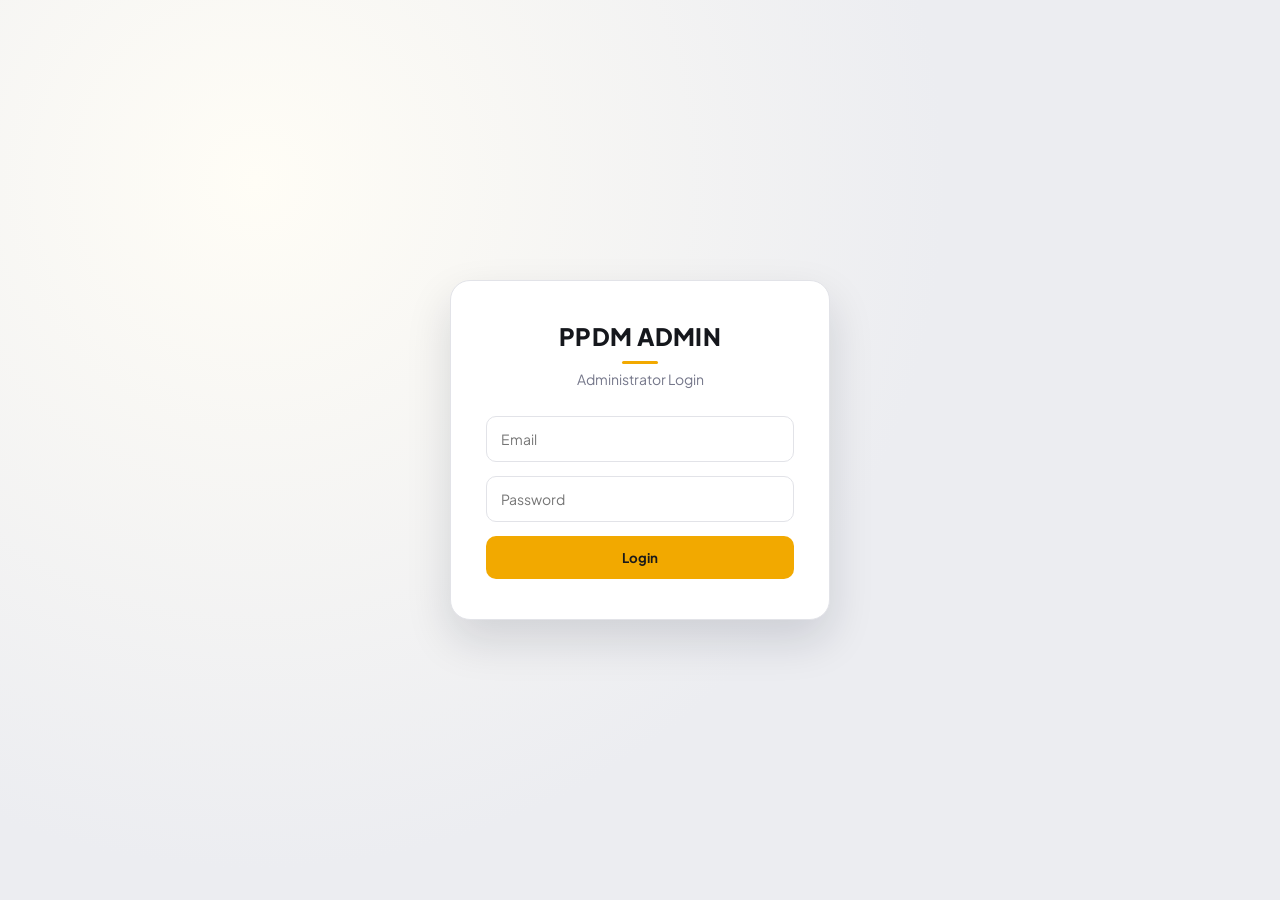
<file: index.html>
<!DOCTYPE html>
<html lang="en">
<head>
    <meta charset="UTF-8">
    <meta name="viewport" content="width=device-width, initial-scale=1">
    <title>PPDM Admin</title>

    <link rel="stylesheet" href="css/styles.css">
</head>
<body>
    <div class="login-page">
        <form class="login-card" id="loginForm" onsubmit="event.preventDefault(); login();">
            <h1>PPDM ADMIN</h1>
            <p>Administrator Login</p>

            <input
                id="email"
                type="email"
                placeholder="Email"
                autocomplete="username"
                required
            >

            <input
                id="password"
                type="password"
                placeholder="Password"
                autocomplete="current-password"
                required
            >

            <button type="submit">Login</button>
        </form>
    </div>

    <script src="js/supabase.js"></script>
    <script src="js/script.js"></script>
</body>
</html>
</file>
<file: css/styles.css>
@import url('https://fonts.googleapis.com/css2?family=Plus+Jakarta+Sans:wght@400;500;600;700;800&display=swap');

:root{
--bg:#ECEDF1;--surface:#FFFFFF;--border:#E2E3E8;
--text:#15171C;--text-muted:#75778A;
--accent:#F2A900;--accent-dark:#C98A00;--accent-soft:#FFF4D9;
--danger:#E5484D;--danger-dark:#C0393D;
--success:#1FA463;--success-dark:#17824F;
--radius:16px;--radius-sm:10px;
--shadow:0 1px 2px rgba(16,24,40,.04),0 6px 16px rgba(16,24,40,.06);
--shadow-lg:0 20px 45px rgba(16,24,40,.14);
--ease:.18s ease;
}

/* Global */
*{box-sizing:border-box;margin:0;padding:0;font-family:'Plus Jakarta Sans',Arial,sans-serif}
body{background:var(--bg);color:var(--text);-webkit-font-smoothing:antialiased}
::-webkit-scrollbar{width:8px;height:8px}
::-webkit-scrollbar-thumb{background:#D8D8DE;border-radius:8px}
:focus-visible{outline:2px solid var(--accent);outline-offset:2px}
button{
font-family:inherit;border-radius:var(--radius-sm);font-weight:700;
cursor:pointer;border:none;
transition:background var(--ease),color var(--ease),transform var(--ease);
}
button:hover{transform:translateY(-1px)}
button:active{transform:translateY(0)}

/* Login */
.login-page{
min-height:100vh;display:flex;align-items:center;justify-content:center;
background:radial-gradient(circle at 20% 20%,#FFFDF6 0%,var(--bg) 55%);
}
.login-card{
width:380px;background:var(--surface);padding:40px 35px;
border-radius:20px;box-shadow:var(--shadow-lg);border:1px solid var(--border);
}
.login-card h1{
text-align:center;color:var(--text);font-size:calc(24px * var(--ppdm-font-scale, 1));font-weight:800;
letter-spacing:.3px;margin-bottom:6px;
}
.login-card h1::after{
content:"";display:block;width:36px;height:3px;background:var(--accent);
margin:10px auto 0;border-radius:2px;
}
.login-card p{text-align:center;color:var(--text-muted);font-size:calc(14px * var(--ppdm-font-scale, 1));margin-bottom:28px}
.login-card input{
width:100%;padding:13px 14px;margin-bottom:14px;
border:1.5px solid var(--border);border-radius:var(--radius-sm);
outline:none;font-size:calc(14px * var(--ppdm-font-scale, 1));transition:border-color var(--ease);
}
.login-card input:focus{border-color:var(--accent);box-shadow:0 0 0 3px var(--accent-soft)}
.login-card button{width:100%;padding:13px;background:var(--accent);color:#1A1A1A}
.login-card button:hover{background:var(--accent-dark);color:#fff}

/* Sidebar */
.sidebar{
position:fixed;left:0;top:0;width:250px;height:100vh;
background:var(--surface);box-shadow:2px 0 12px rgba(16,24,40,.05);
transition:width .22s ease;z-index:10;overflow-x:hidden;overflow-y:auto;
}
.sidebar.collapsed{width:76px}
.sidebar-header{
display:flex;align-items:center;gap:14px;padding:22px 20px;
border-bottom:1px solid var(--border);white-space:nowrap;
}
.menu-btn{background:none;border:none;color:var(--text);font-size:calc(24px * var(--ppdm-font-scale, 1))}
.sidebar-title{
font-weight:800;font-size:calc(17px * var(--ppdm-font-scale, 1));color:var(--text);
white-space:nowrap;transition:opacity var(--ease);
}
.sidebar.collapsed .sidebar-title{opacity:0;width:0;overflow:hidden}
.sidebar ul{
list-style:none;margin-top:14px;padding:0 12px;
display:flex;flex-direction:column;gap:4px;
}
.sidebar li{
display:flex;align-items:center;gap:14px;padding:12px 14px;
border-radius:var(--radius-sm);color:var(--text-muted);
font-weight:600;font-size:calc(14.5px * var(--ppdm-font-scale, 1));cursor:pointer;
transition:background var(--ease),color var(--ease);
}
.sidebar li:hover{background:var(--accent-soft);color:var(--text)}
.sidebar li.active{
background:var(--accent-soft);color:var(--text);
box-shadow:inset 3px 0 0 var(--accent);
}
.sidebar .icon{font-size:calc(18px * var(--ppdm-font-scale, 1));min-width:20px;text-align:center}
.sidebar .text{white-space:nowrap;transition:opacity var(--ease)}
.sidebar.collapsed .text{opacity:0;width:0;overflow:hidden}
.sidebar-placeholder{opacity:.55;cursor:default!important}
.sidebar-placeholder:hover{background:transparent!important}

/* Hover navigation */
@media(min-width:769px) and (hover:hover){
.sidebar.collapsed:hover,.sidebar.collapsed:focus-within{width:250px}
.sidebar.collapsed:hover .sidebar-title,
.sidebar.collapsed:focus-within .sidebar-title,
.sidebar.collapsed:hover .text,
.sidebar.collapsed:focus-within .text{opacity:1;width:auto}
.sidebar .menu-btn{display:none}
}

/* Content */
.content{padding:28px 32px;min-height:100vh;transition:margin-left var(--ease)}
.content.expanded-content{margin-left:250px}
.content.collapsed-content{margin-left:76px}

/* Header */
.dashboard-header{
display:flex;justify-content:space-between;align-items:center;
margin-bottom:24px;flex-wrap:wrap;gap:14px;
}
.dashboard-header h1{font-size:calc(28px * var(--ppdm-font-scale, 1));font-weight:800;margin-bottom:4px}
.dashboard-header h3{font-weight:500;color:var(--text-muted);font-size:calc(14.5px * var(--ppdm-font-scale, 1))}
.header-actions{display:flex;gap:10px;align-items:center}
.header-actions select{
padding:10px 14px;border:1.5px solid var(--border);
border-radius:var(--radius-sm);background:var(--surface);
cursor:pointer;font-size:calc(14px * var(--ppdm-font-scale, 1));
}
.refresh-btn{background:var(--accent);color:#1A1A1A;padding:10px 20px}
.refresh-btn:hover{background:var(--accent-dark);color:#fff}
.refresh-btn:disabled{opacity:.65;cursor:wait}

/* KPI */
.cards{display:grid;grid-template-columns:repeat(4,1fr);gap:18px;margin-bottom:20px}
.card{
background:var(--surface);border:1px solid var(--border);
border-radius:var(--radius);padding:22px;box-shadow:var(--shadow);
border-left:4px solid var(--accent);transition:transform var(--ease);
}
.card:hover{transform:translateY(-2px)}
.card h2{
font-size:calc(12.5px * var(--ppdm-font-scale, 1));color:var(--text-muted);font-weight:700;
text-transform:uppercase;letter-spacing:.5px;margin-bottom:12px;
}
.card h1{color:var(--text);font-size:calc(34px * var(--ppdm-font-scale, 1));font-weight:800}

/* Panels */
.dashboard-grid{display:grid;grid-template-columns:2fr 1fr;gap:18px;margin-bottom:18px}
.panel{
background:var(--surface);border:1px solid var(--border);
border-radius:var(--radius);padding:22px;box-shadow:var(--shadow);
}
.panel h2{font-size:calc(16.5px * var(--ppdm-font-scale, 1));font-weight:700;margin-bottom:16px}
.large-panel{min-height:260px}
.full-panel{min-height:250px;margin-bottom:18px}
.chart-container{position:relative;width:100%;height:200px}
.large-chart{height:220px}
.chart-container canvas{width:100%!important;height:100%!important}

/* Quick actions */
.quick-actions{display:flex;flex-direction:column;gap:10px}
.quick-actions button{
padding:12px;border:1.5px solid var(--border);
background:var(--surface);color:var(--text);
}
.quick-actions button:hover{background:var(--accent-soft);border-color:var(--accent)}

/* Notifications */
.notification-list{list-style:none}
.notification-list li{
padding:13px 4px;border-bottom:1px solid var(--border);
color:var(--text-muted);font-size:calc(14px * var(--ppdm-font-scale, 1));
}
.notification-list li:last-child{border-bottom:none}

/* Search */
.request-toolbar{
display:flex;justify-content:space-between;align-items:center;
gap:15px;margin-bottom:20px;flex-wrap:wrap;
}
#searchRequest,#searchPrice{
width:280px;padding:11px 16px 11px 42px;
border:1.5px solid var(--border);border-radius:999px;
outline:none;font-size:calc(14px * var(--ppdm-font-scale, 1));background:var(--surface);
transition:border-color var(--ease),box-shadow var(--ease);
}
#searchRequest:focus,#searchPrice:focus{
border-color:var(--accent);box-shadow:0 0 0 3px var(--accent-soft);
}

/* Tables */
.request-table,.audit-table{
width:100%;border-collapse:collapse;background:var(--surface);
}
.request-table{
border-radius:var(--radius);overflow:hidden;
box-shadow:var(--shadow);border:1px solid var(--border);
}
.request-table th,.request-table td,
.audit-table th,.audit-table td{
padding:16px 20px;text-align:left;font-size:calc(14px * var(--ppdm-font-scale, 1));
}
.request-table th,.audit-table th{
background:var(--ppdm-table-head);color:var(--text);font-weight:700;
font-size:calc(12.5px * var(--ppdm-font-scale, 1));text-transform:uppercase;
letter-spacing:.4px;border-bottom:2px solid var(--accent);
}
.request-table td,.audit-table td{
border-bottom:1px solid var(--border);color:var(--text);
}
.request-table tr:hover,.audit-table tr:hover{background:var(--bg)}
.request-table th:last-child,.request-table td:last-child{
width:120px;text-align:center;
}
.table-container{overflow-x:auto}

/* Buttons */
.action-buttons{display:flex;justify-content:center;gap:10px}
.action-buttons button{
width:36px;height:36px;border-radius:50%;
color:#fff;font-size:calc(16px * var(--ppdm-font-scale, 1));
}
.approve-btn{background:var(--success)}
.reject-btn{background:var(--danger)}
.approve-btn:hover{background:var(--success-dark);transform:scale(1.08)}
.reject-btn:hover{background:var(--danger-dark);transform:scale(1.08)}
.edit-btn,.add-pricing-btn,.add-product-btn,.save-btn{
display:inline-flex;align-items:center;justify-content:center;
font-size:calc(13px * var(--ppdm-font-scale, 1));padding:9px 20px;border-radius:var(--radius-sm);
line-height:1;border:1.5px solid var(--accent);
}
.edit-btn{background:transparent;color:var(--accent-dark)}
.edit-btn:hover{background:var(--accent-soft)}
.add-pricing-btn,.add-product-btn,.save-btn{
background:var(--accent);color:#1A1A1A;
}
.add-pricing-btn:hover,.add-product-btn:hover,.save-btn:hover{
background:var(--accent-dark);color:#fff;border-color:var(--accent-dark);
}
button[onclick="openAddModal()"]{
background:var(--accent)!important;color:#1A1A1A!important;
border:1.5px solid var(--accent)!important;
padding:9px 20px!important;border-radius:var(--radius-sm)!important;
font-size:calc(13px * var(--ppdm-font-scale, 1))!important;font-weight:700!important;
}
button[onclick="openAddModal()"]:hover{
background:var(--accent-dark)!important;color:#fff!important;
}

/* Modal */
.modal{
display:none;position:fixed;inset:0;background:rgba(21,23,28,.45);
justify-content:center;align-items:center;z-index:999;
backdrop-filter:blur(2px);
}
.modal-content{
background:var(--surface);width:420px;max-width:calc(100vw - 30px);
padding:26px;border-radius:var(--radius);box-shadow:var(--shadow-lg);
display:flex;flex-direction:column;gap:12px;
}
.modal-content h2{font-size:calc(20px * var(--ppdm-font-scale, 1));font-weight:800;margin-bottom:4px}
.modal-content label{
display:block;font-size:calc(13px * var(--ppdm-font-scale, 1));font-weight:700;
color:var(--text-muted);margin:2px 0;
}
.modal-content input,.modal-content select{
display:block;width:100%;padding:11px 12px;
border:1.5px solid var(--border);border-radius:var(--radius-sm);
font-size:calc(14px * var(--ppdm-font-scale, 1));margin-bottom:2px;
}
.modal-content input:focus,.modal-content select:focus{
border-color:var(--accent);outline:none;
}
.modal-buttons{
display:flex;justify-content:flex-end;gap:10px;margin-top:8px;
}
.modal-buttons button{padding:10px 18px}
.modal-buttons button:first-child{background:var(--bg);color:var(--text)}
.modal-buttons button:last-child{background:var(--accent);color:#1A1A1A}
.modal-buttons button:last-child:hover{
background:var(--accent-dark);color:#fff;
}

/* Responsive */
@media(max-width:1200px){
.cards{grid-template-columns:repeat(2,1fr)}
.dashboard-grid{grid-template-columns:1fr}
}
@media(max-width:900px){
.request-toolbar{flex-direction:column;align-items:flex-start}
#searchRequest{width:100%}
.request-table{display:block;overflow-x:auto}
}
@media(max-width:768px){
.sidebar{display:none}
.content.expanded-content,.content.collapsed-content{margin-left:0}
.content{padding:20px}
.cards{grid-template-columns:1fr}
.dashboard-header{
flex-direction:column;align-items:flex-start;gap:15px;
}
}
</file>
